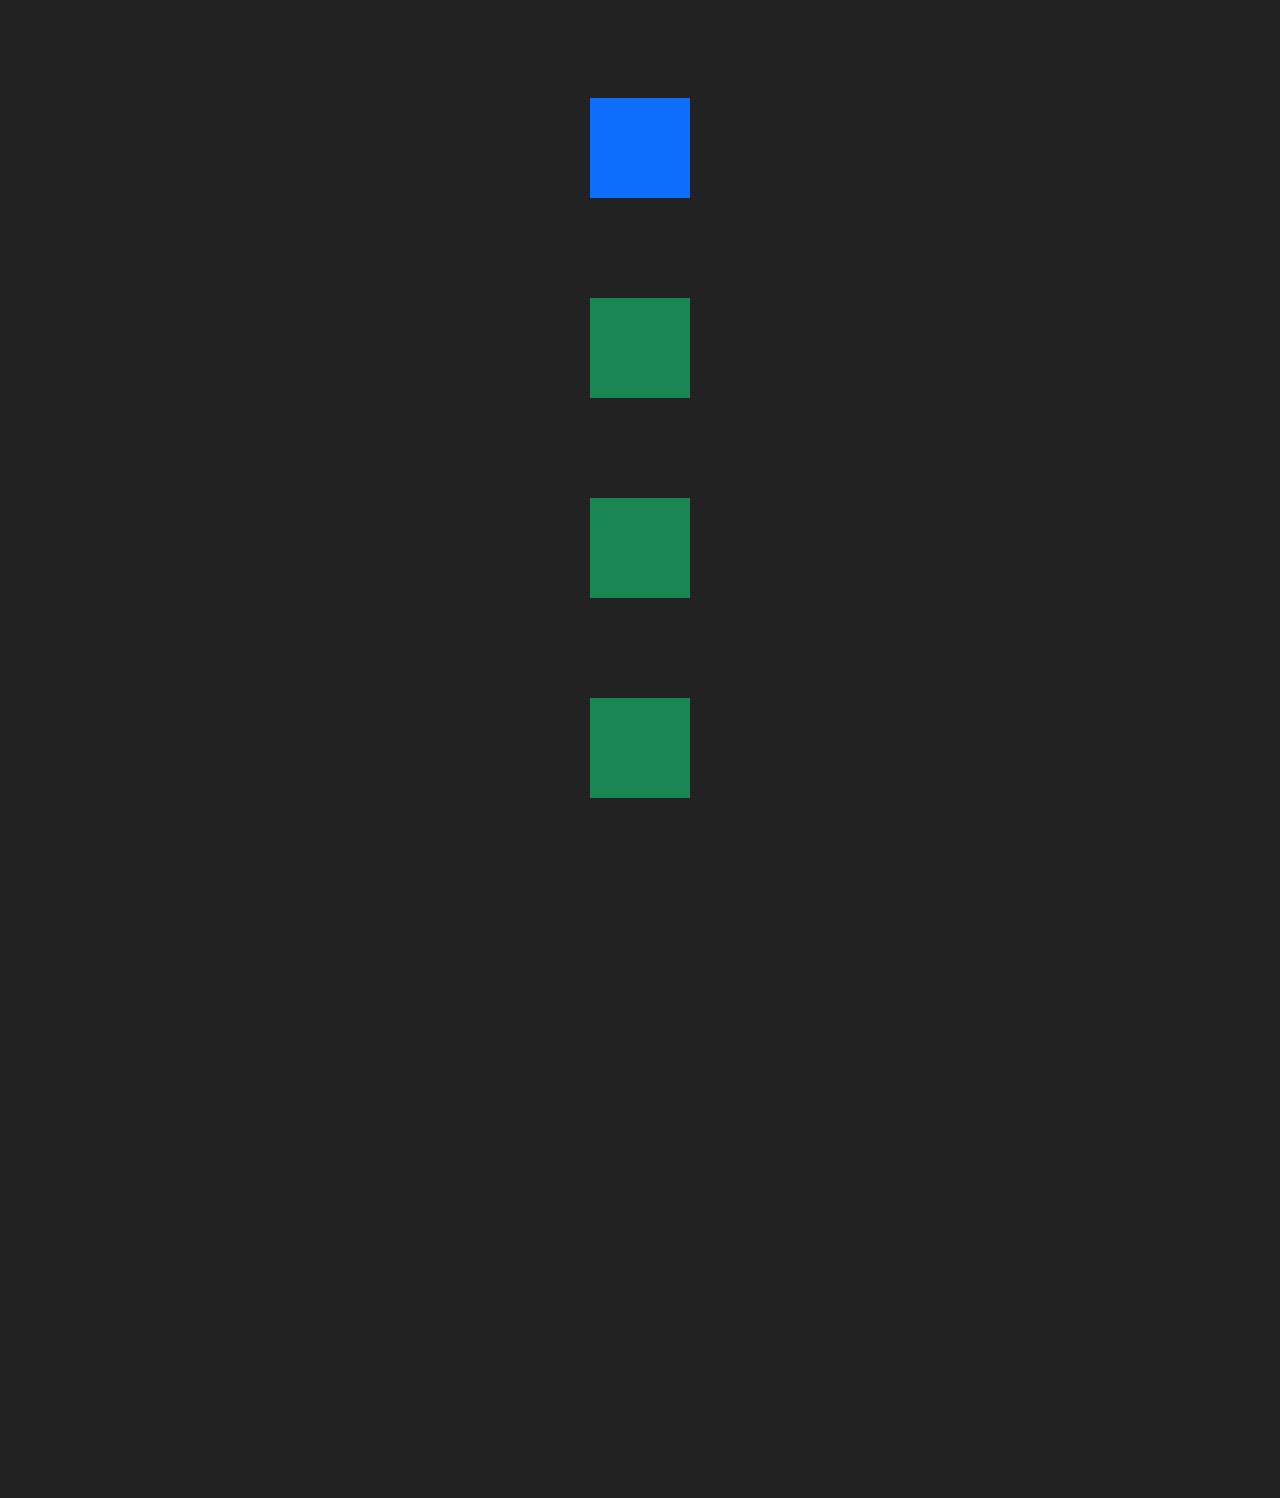
<file: in.html>
<!DOCTYPE html>
<html lang="en">
<head>
    <meta charset="UTF-8">
    <meta name="viewport" content="width=device-width, initial-scale=1.0">
    <title>Scroll Animation</title>
    <link rel="stylesheet" href="https://cdn.jsdelivr.net/npm/bootstrap@5.3.0/dist/css/bootstrap.min.css">
    <style>
        body {
            background-color: #222;
            color: white;
        }
        .box {
            width: 100px;
            height: 100px;
            opacity: 0;
            margin: 50px auto;
            transition: transform 1s ease-out, opacity 1s ease-out;
        }

        /* Default hidden position */
        .from-top { transform: translateY(-100px); }
        .from-bottom { transform: translateY(100px); }
        .from-left { transform: translateX(-100px); }
        .from-right { transform: translateX(100px); }

        /* When in view, bring it to normal position */
        .show {
            opacity: 1;
            transform: translateX(0) translateY(0);
        }
    </style>
</head>
<body>

<div class="container mt-5">
    <div class="row">
        <!-- <div class="col-12"><div class="box from-top bg-danger"></div></div> -->
        <div class="col-12"><div class="box from-bottom bg-primary"></div></div>
        <div class="col-12"><div class="box from-left bg-success"></div></div>
        <div class="col-12"><div class="box from-left bg-success"></div></div>
        <div class="col-12"><div class="box from-left bg-success"></div></div>
        <div class="col-12"><div class="box from-right bg-warning"></div></div>
        <div class="col-12"><div class="box from-right bg-warning"></div></div>
        <div class="col-12"><div class="box from-bottom bg-warning"></div></div>
    </div>
</div>

<script>
    const boxes = document.querySelectorAll('.box');

    const observer = new IntersectionObserver(entries => {
        entries.forEach(entry => {
            if (entry.isIntersecting) {
                entry.target.classList.add('show');
            }
        });
    }, { threshold: 0.5 });

    boxes.forEach(box => observer.observe(box));
</script>

</body>
</html>
</file>
